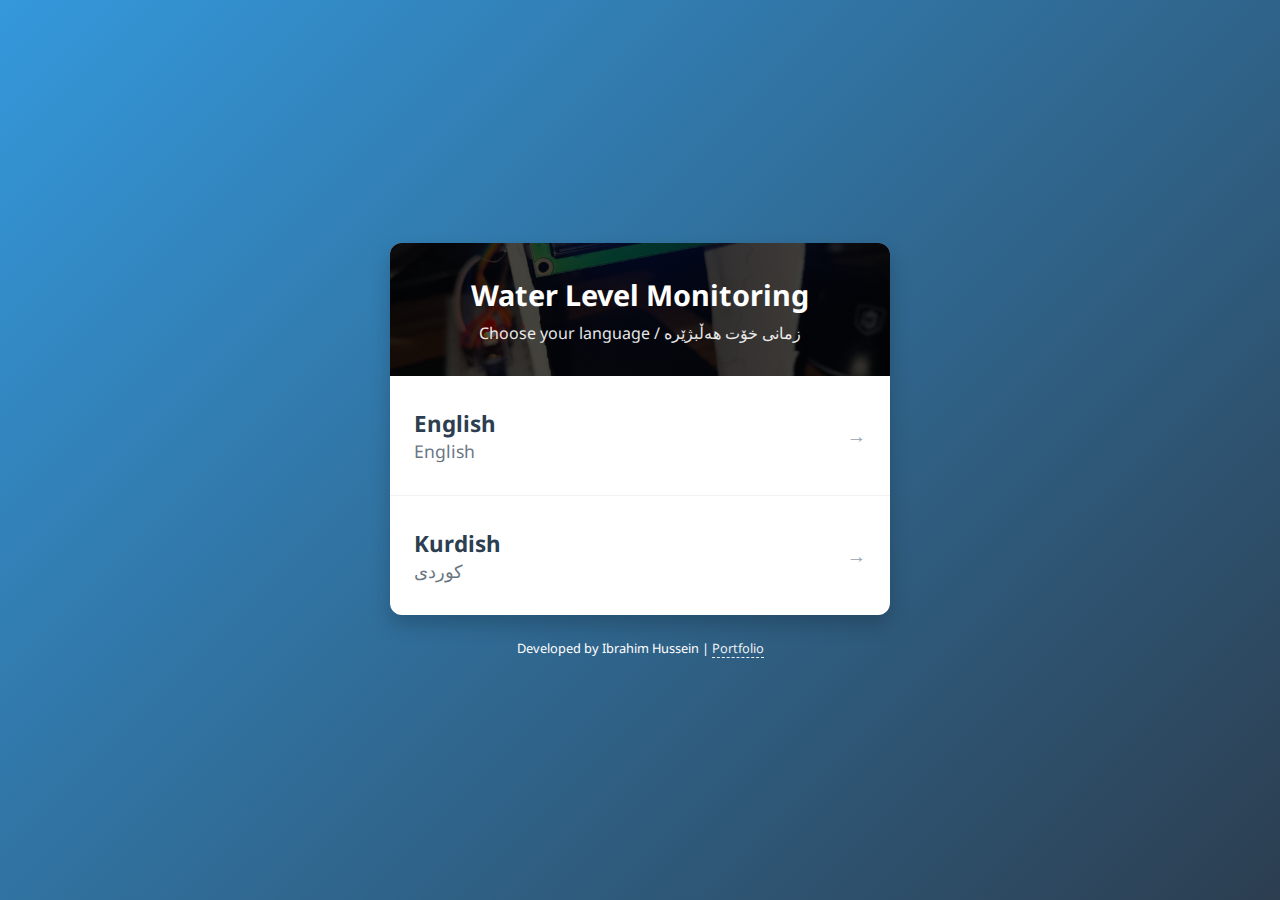
<file: index.html>
<!DOCTYPE html>
<html lang="en">
<head>
    <meta charset="UTF-8">
    <meta name="viewport" content="width=device-width, initial-scale=1.0">
    <title>Select Your Language | هەڵبژاردنی زمان</title>
    <style>
        /* Import Google Font */
        @import url('https://fonts.googleapis.com/css2?family=Noto+Sans:wght@400;700&display=swap');

        /* Global Styles */
        * {
            box-sizing: border-box;
            margin: 0;
            padding: 0;
        }

        body {
            font-family: 'Noto Sans', sans-serif;
            background: linear-gradient(135deg, #3498db, #2c3e50);
            min-height: 100vh;
            display: flex;
            justify-content: center;
            align-items: center;
            color: #333;
            padding: 20px;
        }

        .container {
            width: 100%;
            max-width: 500px;
        }

        .language-selector {
            background-color: white;
            border-radius: 12px;
            overflow: hidden;
            box-shadow: 0 10px 20px rgba(0, 0, 0, 0.2);
            text-align: center;
        }

        .header {
            background: linear-gradient(rgba(1, 2, 3, 0.7), rgba(1, 2, 3, 0.7)), url('IMG_20250309_232800.jpg') center/cover no-repeat;
            color: white;
            padding: 2rem 1rem;
        }

        .header h1 {
            font-size: 1.5rem;
            margin-bottom: 0.5rem;
        }

        .header p {
            font-size: 1rem;
            opacity: 0.9;
        }

        .options {
            display: flex;
            flex-direction: column;
        }

        .language-option {
            padding: 1.5rem 1rem;
            text-decoration: none;
            color: #2c3e50;
            transition: all 0.3s ease;
            display: flex;
            align-items: center;
            justify-content: space-between;
            border-bottom: 1px solid rgba(0, 0, 0, 0.05);
        }

        .language-option:hover, .language-option:active {
            background-color: #f8f9fa;
        }

        .language-option:last-child {
            border-bottom: none;
        }

        .language-info {
            display: flex;
            align-items: center;
            text-align: left;
        }

        .flag {
            font-size: 2rem;
            margin-right: 15px;
            display: flex;
            align-items: center;
            justify-content: center;
        }

        .language-text {
            display: flex;
            flex-direction: column;
        }

        .language-name {
            font-size: 1.2rem;
            font-weight: 700;
        }

        .native-name {
            font-size: 1rem;
            opacity: 0.7;
        }

        .arrow {
            font-size: 1.2rem;
            opacity: 0.5;
        }

        .description {
            display: none;
        }

        .developer {
            margin-top: 1.5rem;
            text-align: center;
            color: white;
            font-size: 0.8rem;
            padding: 0 1rem;
        }

        .developer a {
            color: #ecf0f1;
            text-decoration: none;
            border-bottom: 1px dashed #ecf0f1;
        }

        /* Active state for touch */
        .language-option:active {
            background-color: #e9ecef;
        }

        @media (min-width: 768px) {
            .header h1 {
                font-size: 1.8rem;
            }
            
            .language-option {
                padding: 2rem 1.5rem;
            }
            
            .language-name {
                font-size: 1.4rem;
            }
            
            .native-name {
                font-size: 1.1rem;
            }
        }
    </style>
</head>
<body>
    <div class="container">
        <div class="language-selector">
            <div class="header">
                <h1>Water Level Monitoring</h1>
                <p>Choose your language / زمانی خۆت هەڵبژێرە</p>
            </div>
            <div class="options">
                <a href="index_en.html" class="language-option">
                    <div class="language-info">
                        <div class="language-text">
                            <div class="language-name">English</div>
                            <div class="native-name">English</div>
                        </div>
                    </div>
                    <div class="arrow">→</div>
                </a>
                <a href="index_ku.html" class="language-option">
                    <div class="language-info">
                        <div class="language-text">
                            <div class="language-name">Kurdish</div>
                            <div class="native-name">کوردی</div>
                        </div>
                    </div>
                    <div class="arrow">→</div>
                </a>
            </div>
        </div>
        <div class="developer">
            <p>Developed by Ibrahim Hussein | <a href="https://imxoshnawm.github.io/ibrahim_Portfolio/" target="_blank">Portfolio</a></p>
        </div>
    </div>
</body>
</html>
</file>
